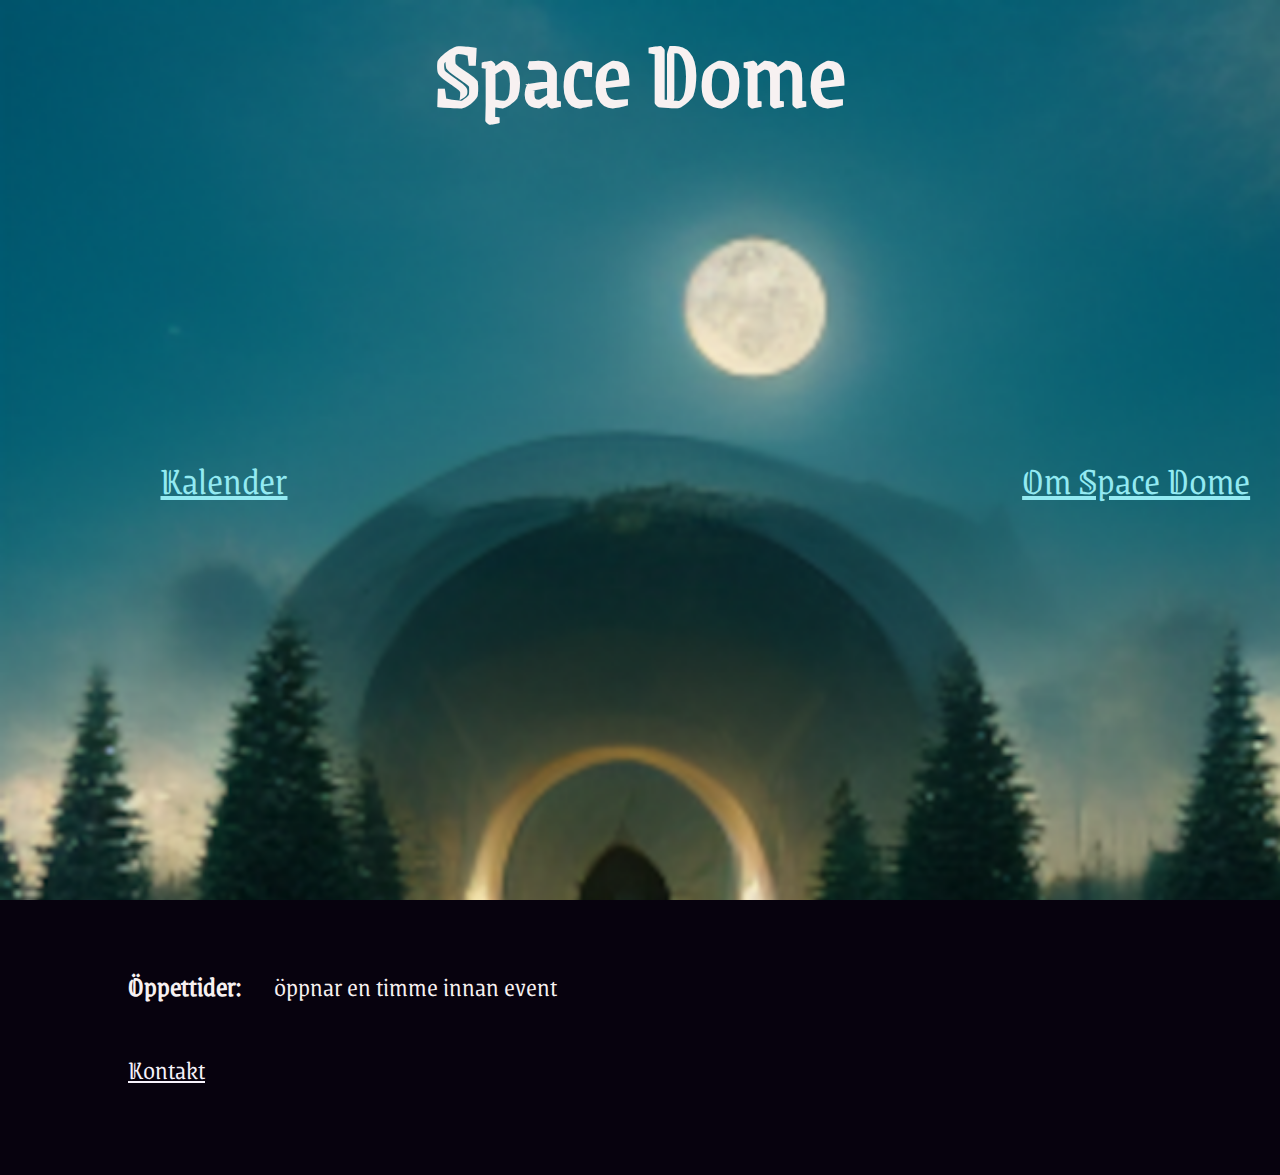
<file: index.html>
<!DOCTYPE html>
<html lang="en">
  <head>
    <meta charset="UTF-8" />
    <meta http-equiv="X-UA-Compatible" content="IE=edge" />
    <meta name="viewport" content="width=device-width, initial-scale=1.0" />
    <meta name="description" content="Space Dome concert and event hall" />
    <title>Space Dome: homepage</title>
    <link rel="stylesheet" href="index.css" />
  </head>

  <body id="body_hem">
    <header>
      <nav id="nav_hem">
        <h1 id="grid_header">Space Dome</h1>
        <a id="grid_calender" href="calender_space_dome.html">Kalender</a>
        <a id="grid_about" href="about_space_dome.html">Om Space Dome</a>
      </nav>
    </header>

    <footer>
      <div id="footer_openhour">
        <h2 id="h2_openhour">Öppettider:</h2>
        <p id="p_openhour">öppnar en timme innan event</p>
      </div>
      <a id="contact_hem" href="contact_space_dome.html">Kontakt</a>
    </footer>
  </body>
</html>
</file>
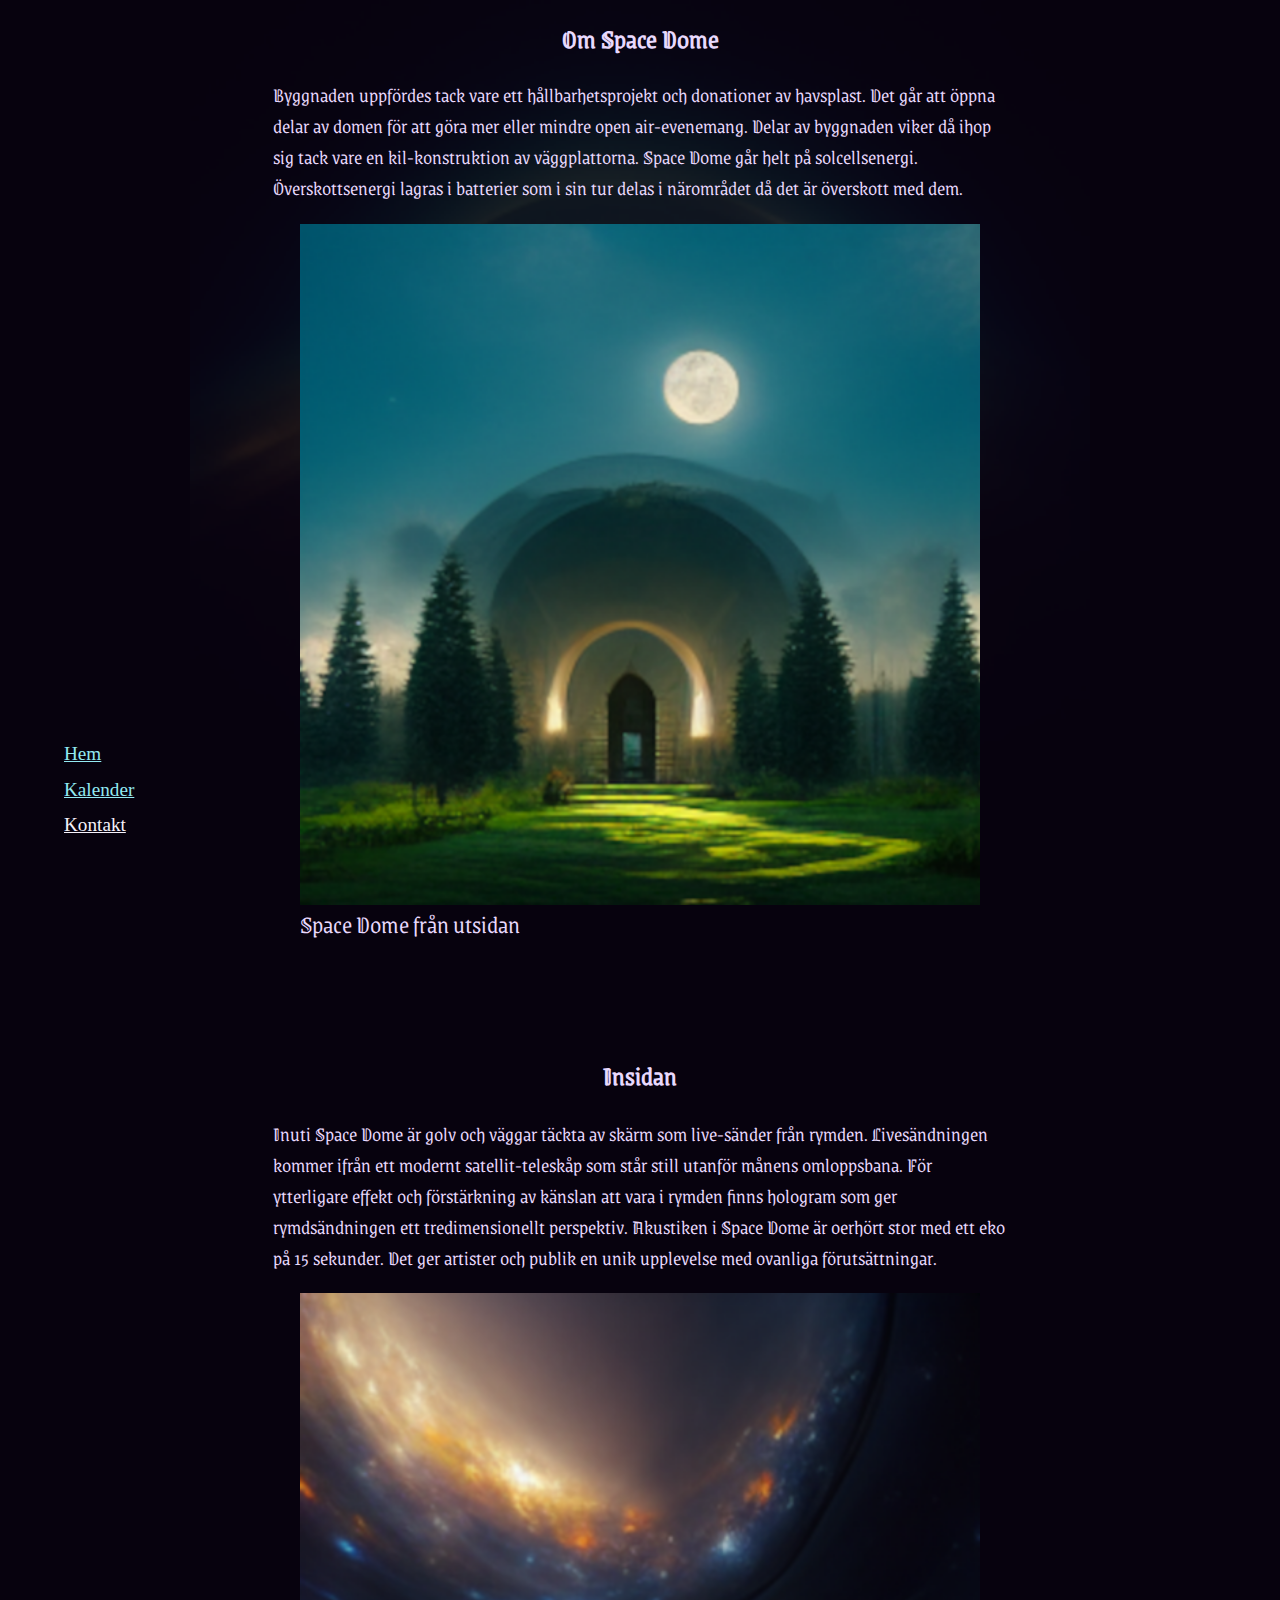
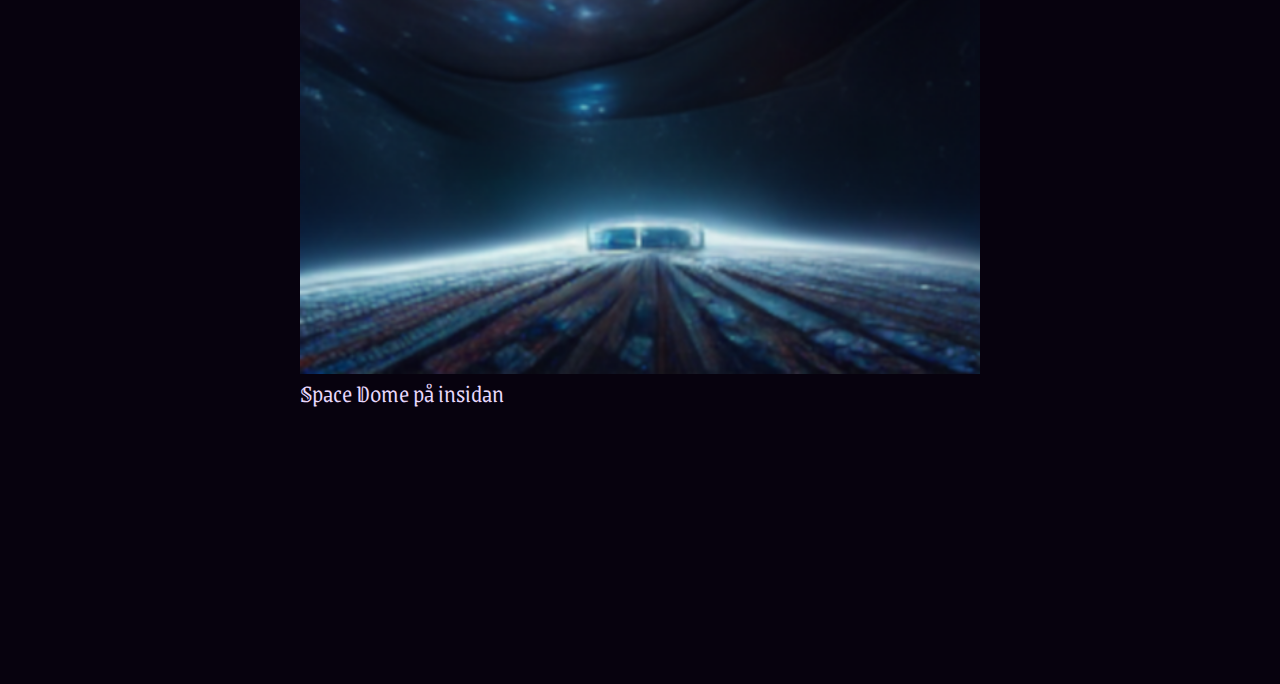
<file: about_space_dome.html>
<!DOCTYPE html>
<html lang="en">
  <head>
    <meta charset="UTF-8" />
    <meta http-equiv="X-UA-Compatible" content="IE=edge" />
    <meta name="viewport" content="width=device-width, initial-scale=1.0" />
    <meta
      name="description"
      content="Space Dome concert and event hall, About"
    />
    <title>Space Dome: About</title>
    <link rel="stylesheet" href="index.css" />
  </head>
  <body id="about_space_dome">
    <main>
      <article id="article_about">
        <h1 class="topics_about">Om Space Dome</h1>
        <p>
          Byggnaden uppfördes tack vare ett hållbarhetsprojekt och donationer av
          havsplast. Det går att öppna delar av domen för att göra mer eller
          mindre open air-evenemang. Delar av byggnaden viker då ihop sig tack
          vare en kil-konstruktion av väggplattorna. Space Dome går helt på
          solcellsenergi. Överskottsenergi lagras i batterier som i sin tur
          delas i närområdet då det är överskott med dem.
        </p>
        <figure>
          <img
            srcset="OutsideDome-256w.png 256w, OutsideDome-500w.png 500w"
            sizes="(max-width: 650px) 256px, 500px"
            src="OutsideDome-256w.png"
            alt="Outside Space Dome"
          />
          <figcaption>Space Dome från utsidan</figcaption>
        </figure>

        <h2 class="topics_about">Insidan</h2>
        <p>
          Inuti Space Dome är golv och väggar täckta av skärm som live-sänder
          från rymden. Livesändningen kommer ifrån ett modernt satellit-teleskåp
          som står still utanför månens omloppsbana. För ytterligare effekt och
          förstärkning av känslan att vara i rymden finns hologram som ger
          rymdsändningen ett tredimensionellt perspektiv. Akustiken i Space Dome
          är oerhört stor med ett eko på 15 sekunder. Det ger artister och
          publik en unik upplevelse med ovanliga förutsättningar.
        </p>
        <figure>
          <img
            srcset="InsideDome-256w.png 256w, InsideDome-500w.png 500w"
            sizes="(max-width: 650px) 256px, 500px"
            src="InsideDome-256w.png"
            alt="Inside Space Dome"
          />
          <figcaption>Space Dome på insidan</figcaption>
        </figure>
      </article>
    </main>
    <footer class="navbar">
      <nav>
        <ul class="navbarlinks">
          <li><a href="index.html">Hem</a></li>
          <li class="nav_space">
            <a href="calender_space_dome.html">Kalender</a>
          </li>
          <li>
            <a id="contact_hem" href="contact_space_dome.html">Kontakt</a>
          </li>
        </ul>
      </nav>
    </footer>
  </body>
</html>
</file>
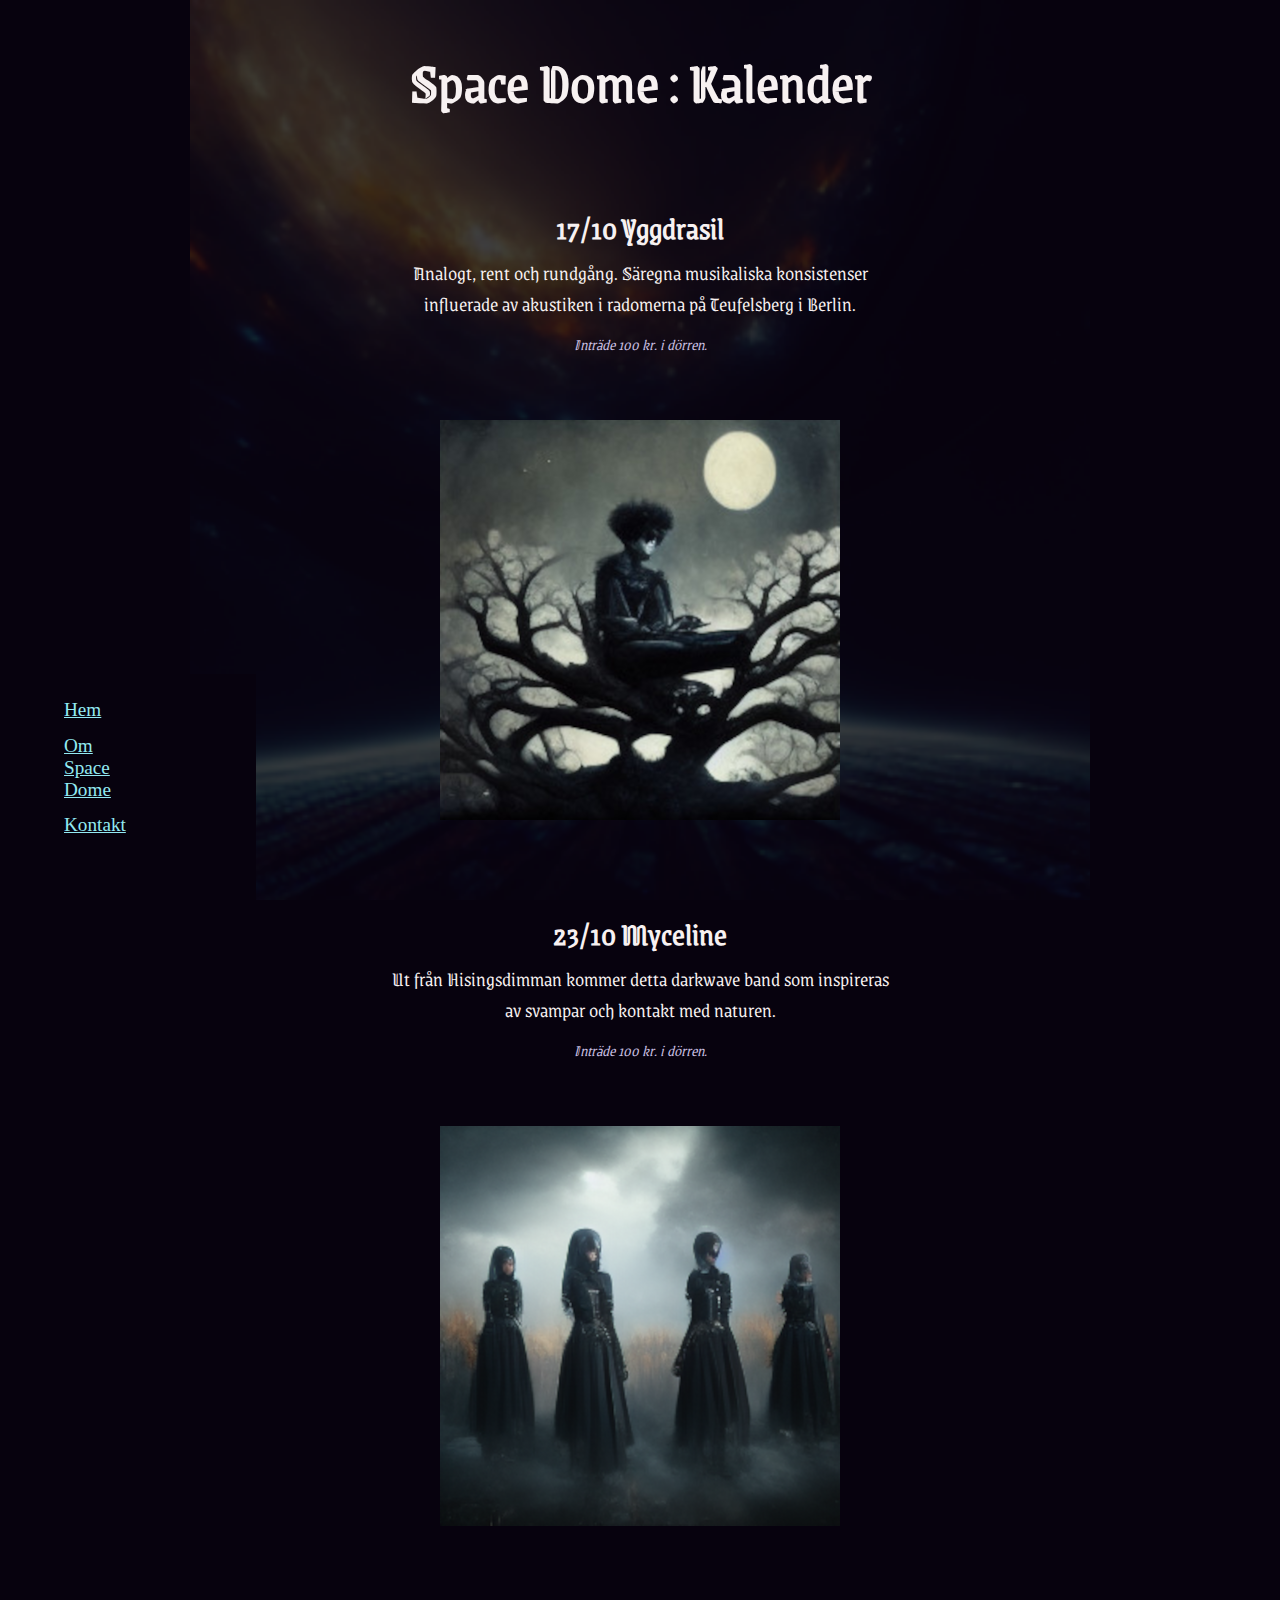
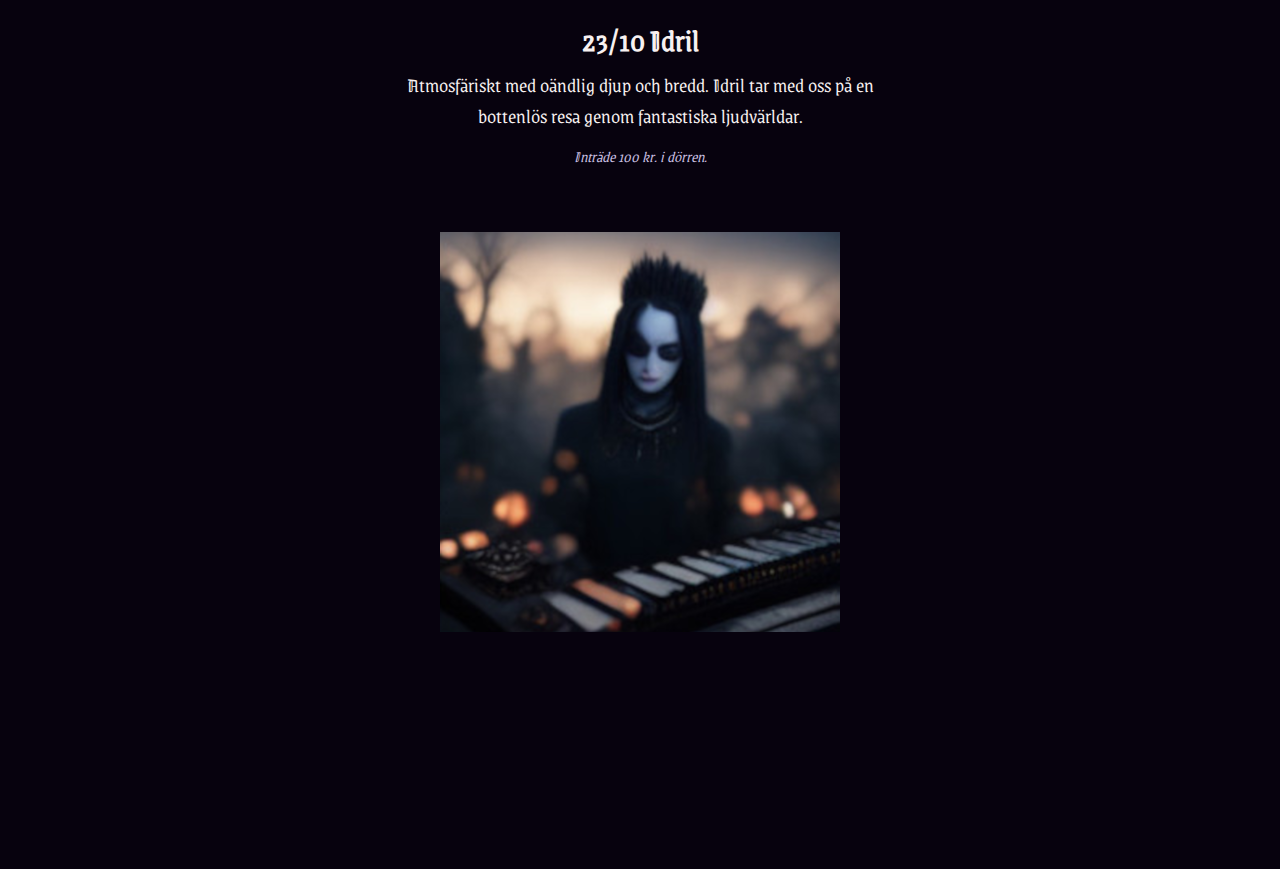
<file: calender_space_dome.html>
<!DOCTYPE html>
<html lang="en">
  <head>
    <meta charset="UTF-8" />
    <meta http-equiv="X-UA-Compatible" content="IE=edge" />
    <meta name="viewport" content="width=device-width, initial-scale=1.0" />
    <meta
      name="description"
      content="Space Dome concert and event hall: Concert calender"
    />
    <title>Space Dome: Concert calender</title>
    <link rel="stylesheet" href="index.css" />
  </head>
  <body id="calender_space_dome">
    <!-- <header class="nav_banner">
      <nav>
        <ul class="navbarlinks">
          <li><a href="index.html">Hem</a></li>
          <li><a href="about_space_dome.html">Om Space Dome</a></li>
          <li>
            <a id="contact_hem" href="contact_space_dome.html">Kontakt</a>
          </li>
        </ul>
      </nav>
    </header> -->

    <main>
      <article id="article_calender">
        <h1>Space Dome : Kalender</h1>
        <!-- dl : description list -->

        <h2 class="topic_calender">17/10 Yggdrasil</h2>
        <p class="description_calender">
          Analogt, rent och rundgång. Säregna musikaliska konsistenser
          influerade av akustiken i radomerna på Teufelsberg i Berlin.
        </p>

        <p class="entrance">Inträde 100 kr. i dörren.</p>

        <img
          srcset="Yggdrasil-248w.png 248w, Yggdrasil-400w.png 400w"
          sizes="(max-width: 670px) 248px, 400px"
          src="Yggdrasil-248w.png"
          alt="bild på artisten Yggdrasil"
        />
        <h2 class="topic_calender">23/10 Myceline</h2>
        <p class="description_calender">
          Ut från Hisingsdimman kommer detta darkwave band som inspireras av
          svampar och kontakt med naturen.
        </p>

        <p class="entrance">Inträde 100 kr. i dörren.</p>

        <img
          srcset="Myceline-253w.png 253w, Myceline-400w.png 400w"
          sizes="(max-width: 670px) 253px, 400px"
          src="Myceline-253w.png"
          alt="bild på bandet Myceline"
        />
        <h2 class="topic_calender">23/10 Idril</h2>
        <p class="description_calender">
          Atmosfäriskt med oändlig djup och bredd. Idril tar med oss på en
          bottenlös resa genom fantastiska ljudvärldar.
        </p>

        <p class="entrance">Inträde 100 kr. i dörren.</p>

        <img
          srcset="Idril-248w.png 248w, Idril-400w.png 400w"
          sizes="(max-width: 670px) 248px, 400px"
          src="Idril-248w.png"
          alt="bild på artisten Idril"
        />
      </article>
    </main>
    <footer class="navbar">
      <nav>
        <ul class="navbarlinks">
          <li><a href="index.html">Hem</a></li>
          <li class="nav_space">
            <a href="about_space_dome.html">Om Space Dome</a>
          </li>
          <li>
            <a href="contact_space_dome.html">Kontakt</a>
          </li>
        </ul>
      </nav>
    </footer>
  </body>
</html>
</file>
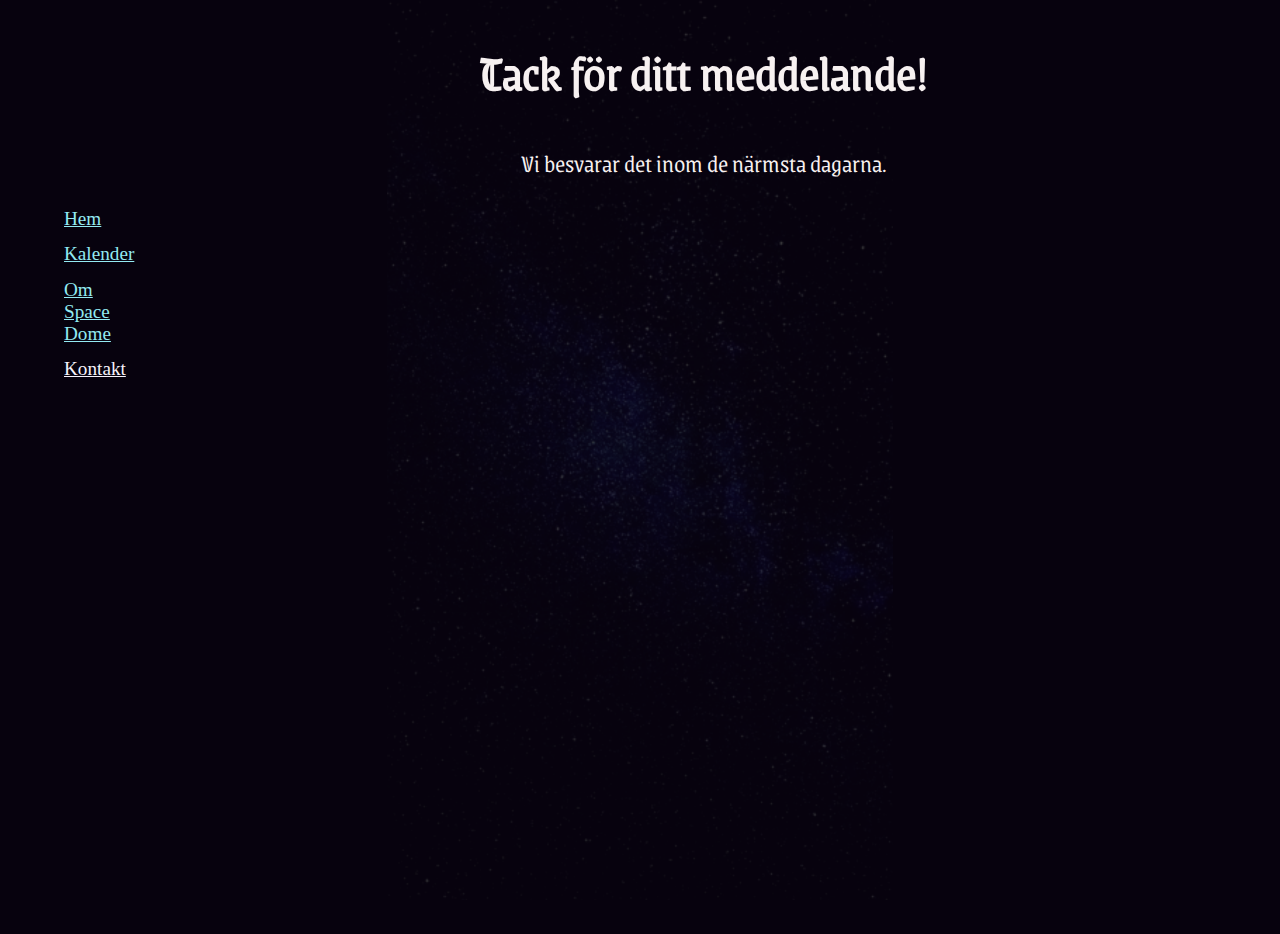
<file: thanks_site.html>
<!DOCTYPE html>
<html lang="en">
  <head>
    <meta charset="UTF-8" />
    <meta http-equiv="X-UA-Compatible" content="IE=edge" />
    <meta name="viewport" content="width=device-width, initial-scale=1.0" />
    <meta
      name="description"
      content="Space Dome concert and event hall, Thanks for the message-site"
    />
    <title>Space Dome: Thanks for the message-site</title>
    <link rel="stylesheet" href="index.css" />
  </head>
  <body id="body_thanks">
    <main id="main_thanks">
      <h1>Tack för ditt meddelande!</h1>
      <p>Vi besvarar det inom de närmsta dagarna.</p>
    </main>
    <footer class="navbar">
      <nav>
        <ul class="navbarlinks">
          <li class="nav_space"><a href="index.html">Hem</a></li>
          <li>
            <a href="calender_space_dome.html">Kalender</a>
          </li>
          <li class="nav_space">
            <a href="about_space_dome.html">Om Space Dome</a>
          </li>
          <li>
            <a id="contact_hem" href="contact_space_dome.html">Kontakt</a>
          </li>
        </ul>
      </nav>
    </footer>
  </body>
</html>
</file>
<file: index.css>
/* bilder i projektet är mina egna och en gratisbild från pixabay (Bg_space_hem.png) */
/* källa till kunskap om figure-elementet: https://developer.mozilla.org/en-US/docs/Web/HTML/Element/figure */

/* generell stilsättning av webbplatsens samtliga html-filer */

@font-face {
  font-family: GothicFont;
  src: url("GrenzeGotisch-VariableFont_wght.ttf") format("truetype");
  font-weight: 300;
}

body {
  background-color: #07020e;
  min-height: 100vh;
  margin: 0;
  background-attachment: fixed;
  background-repeat: no-repeat;
  background-position: top center;
  background-size: contain;
}

main {
  font-family: GothicFont, monospace;
  color: #f7f1f1;
}

figure {
  margin-top: 10%;
}

.navbar {
  position: sticky;
  bottom: 0px;
}

.nav_space {
  margin: 0 10% 0 12%;
}

.navbarlinks {
  display: flex;
  flex-direction: row;
  justify-content: flex-end;
  /* margin: 0 5% 0 5%; */
  padding: 5% 12% 7% 2%;
  font-size: 1.2rem;
  background-color: #07020e;
}

a:link {
  color: rgb(147, 234, 242);
}

a:visited {
  color: #e8e3f1;
}

a:hover {
  color: #ffffff;
  /* rgb(254, 252, 255) */
}

a:active {
  color: rgb(124, 52, 248);
}

#body_hem,
#body_contact {
  background-image: url(Bg_space_hem.png);
}

/* stilsättning specifikt för index.html */

#nav_hem {
  display: grid;
  min-height: 100vh;
  margin: 0;
  background-image: url(SpaceDome-670w.png);
  background-repeat: no-repeat;
  background-position: top center;
  background-size: 100%;
  grid-template-areas:
    "header header header header"
    "calender none about about"
    "none2 none2 none2 none2";
  grid-template-columns: 1fr 1fr 1fr 1fr;
  grid-template-rows: 1fr 1fr 5fr;
  font-size: 1.7rem;
  font-family: GothicFont, monospace;
  color: #f7f1f1;
}

#grid_header {
  grid-area: header;
  font-size: 3rem;
  text-align: center;
  margin-top: 0%;
}

#grid_calender {
  grid-area: calender;
  padding-left: 5%;
}

#grid_about {
  grid-area: about;
  text-align: right;
  padding-right: 5%;
}

#body_hem footer {
  display: flex;
  flex-direction: column;
  font-size: 1.7rem;
  font-family: GothicFont, monospace;
  color: #f7f1f1;
  margin: -90% 10% 0 10%;
}

#footer_hem {
  height: 50%;
  width: 40%;
  margin-left: 10%;
}

#h2_openhour {
  font-size: 1.8rem;
}

#p_openhour {
  margin-left: 1rem;
}
/* fixa länkarna så att de blir ännu mer användarvänliga */
#footer_openhour {
  display: flex;
  flex-direction: row;
}

#contact_hem {
  color: #f6f2fb;
  padding-top: 1rem;
  padding-bottom: 3rem;
}

/* stilsättning specifikt för about_space_dome.html */

#about_space_dome {
  background-image: url(About_Space.png);
}

#article_about {
  padding: 0% 15%;
  font-size: 1.6rem;
  color: rgb(232, 217, 253);
}

/* stilsättning specifikt för calender_space_dome.html */

#calender_space_dome {
  background-image: url(Calender_Space.png);
}

#article_calender {
  text-align: center;
  font-size: 1.6rem;
}

.topic_calender {
  font-size: 2rem;
  margin: 2.5em 0 0.2em 0;
}

.description_calender {
  font-size: 1.3rem;
  margin: 0 1em 0.5em 1em;
}

.entrance {
  color: #ccc1e3;
  font-size: 1rem;
  font-style: italic;
  margin: 1% 0 5% 0;
}

/* stilsättning specifikt för contactspace_dome.html och thanks_site.html */

fieldset {
  border: none;
}

#body_thanks {
  height: 100vh;
  background-image: url(Bg_space_hem.png);
}

#form_contact,
#legend_contact,
#main_thanks {
  margin: 10% 12% 0 12%;
  font-family: GothicFont, monospace;
  color: #f7f1f1;
  font-size: 1.6rem;
}

#main_thanks {
  margin: 0% 10% 60% 10%;
  text-align: center;
}

#legend_contact {
  margin-bottom: 5%;
}

#message_label {
  display: flex;
  flex-direction: column;
}

form input {
  display: flex;
}

#message {
  margin: 1% 0 2.5% 0;
}

.input_contact {
  margin-bottom: 2%;
}

.h2_contact {
  font-size: 1rem;
  margin-bottom: 0%;
}

/* MEDIA QUERIES */

@media (min-width: 670px) {
  .navbarlinks {
    flex-direction: column;
    margin: 0 81% 0 0;
    padding: 2% 15% 5% 5%;
    list-style: none;
  }

  .nav_space {
    margin: 0.7em 0 0.7em 0;
  }

  /* media queries för hemsidan index.html */

  #nav_hem {
    min-height: 100vh;
    margin: 0;
    background-image: url(SpaceDome-670w.png);
    background-repeat: no-repeat;
    background-position: top center;
    background-size: 100%;
    display: grid;
    grid-template-areas:
      "header header header"
      "calender none2 about";
    grid-template-columns: 1fr 1fr 1fr;
    grid-template-rows: 1fr 1fr;
    font-size: 2.5rem;
  }

  #grid_header {
    grid-area: header;
    text-align: center;
    font-size: 6rem;
  }

  #grid_calender {
    grid-area: calender;
    text-align: center;
    margin: 0% -40%;
  }

  #grid_about {
    grid-area: about;
    text-align: end;
    padding-right: 7%;
  }

  #body_hem footer {
    display: flex;
    align-items: baseline;
    font-size: 1.7rem;
    font-family: GothicFont, monospace;
    color: #f7f1f1;
    background-color: #07020e;
    margin: 0;
    padding: 3% 0 3% 10%;
  }

  #h2_openhour {
    font-size: 1.8rem;
    margin: 0 1.5% 0 0;
  }

  #footer_openhour {
    width: 100%;
    display: flex;
    /* text-align: left; */
    align-items: baseline;
  }

  #contact_hem {
    color: #f6f2fb;
  }

  /* media queries för calender_space_dome.html */

  #article_calender > h1 {
    font-size: 3.6rem;
  }

  .description_calender {
    margin: 0 30% 0.5% 30%;
  }

  /* media queries för about_space_dome.html */

  #article_about p {
    padding: 0% 9%;
    font-size: 1.3rem;
  }

  .topics_about {
    font-size: 1.7rem;
    text-align: center;
  }

  #article_about > figure {
    padding: 0% 12% 10% 12%;
    display: flex;
    flex-direction: column;
    margin: auto;
  }

  /* media queries för contact_space_dome.html och thanks_site.html*/

  #form_contact {
    margin: 5% 10% 10% 30%;
  }

  #main_thanks {
    margin: 0% 10% -3% 20%;
    text-align: center;
  }

  #legend_contact {
    margin: 5% 0 0 30%;
  }
}
</file>
